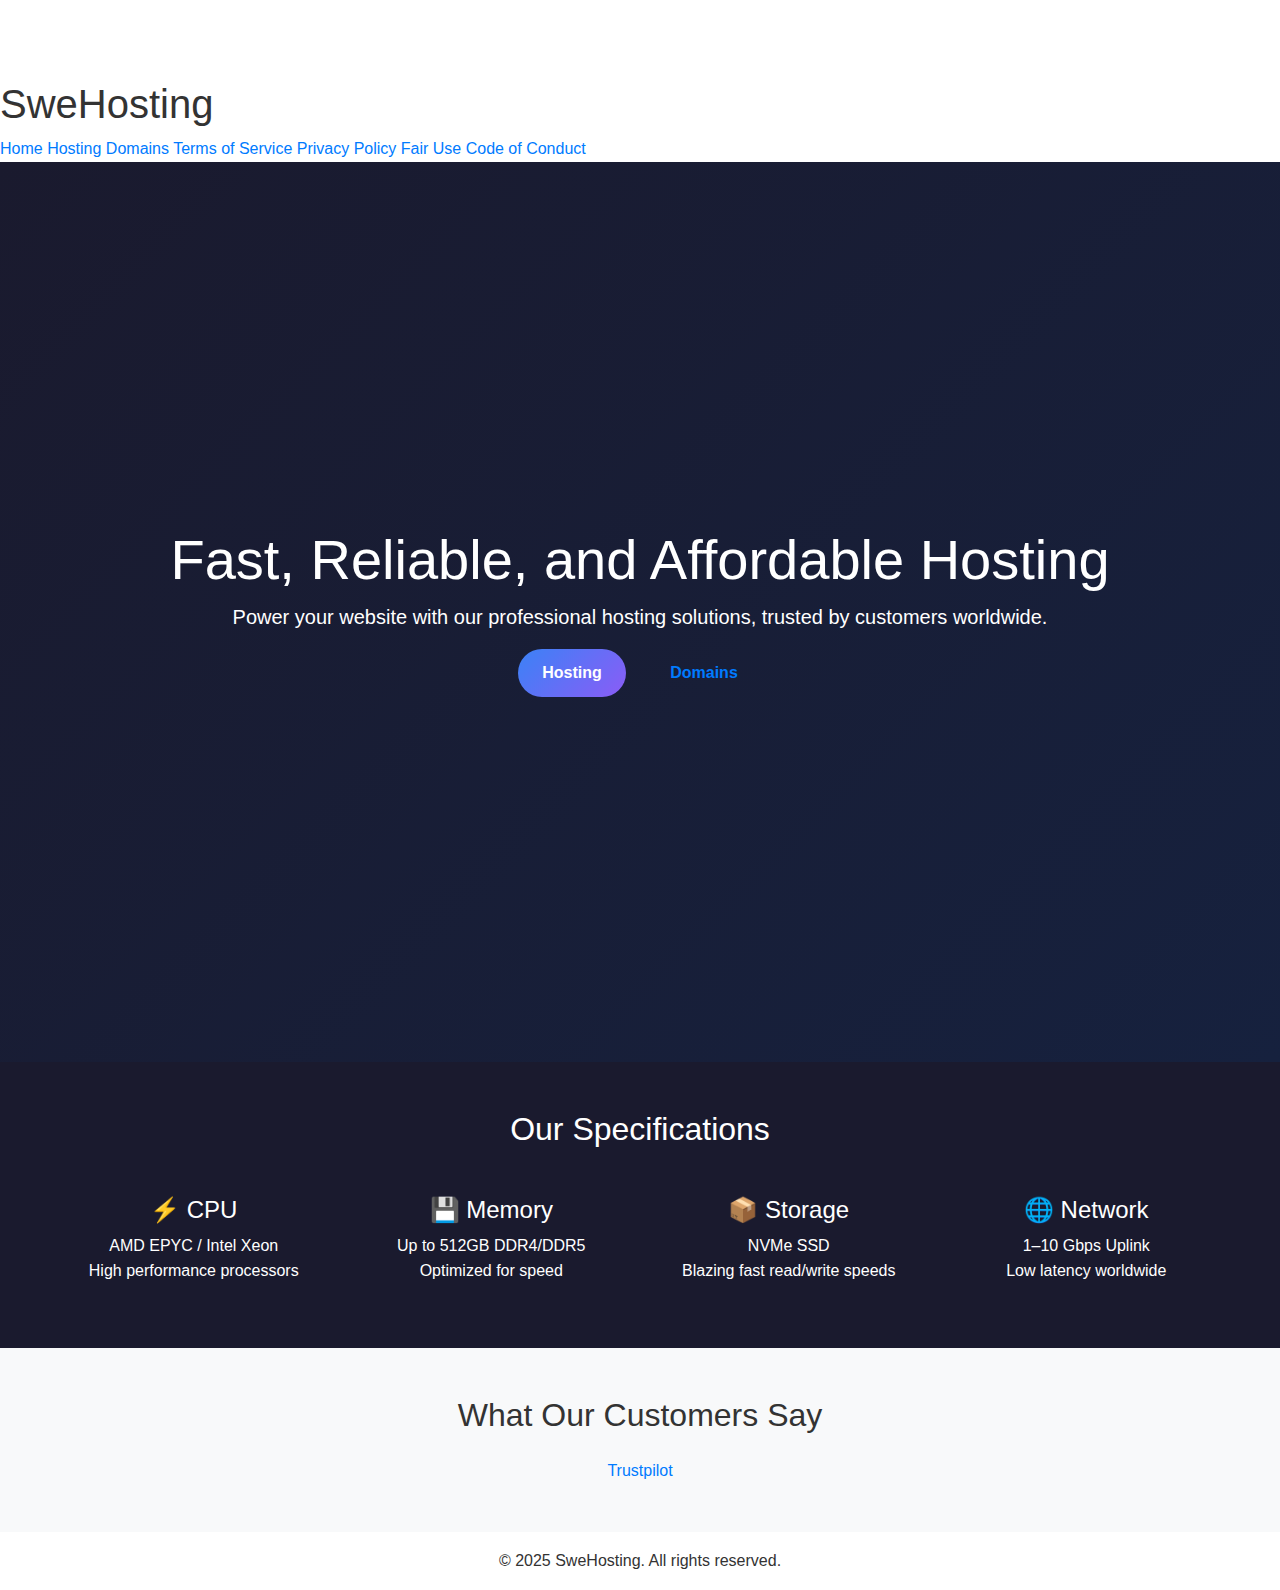
<file: index.html>
<!DOCTYPE html>
<html lang="en">
<head>
  <meta charset="UTF-8">
  <title>SweHosting - Reliable Hosting Solutions</title>
  <link rel="stylesheet" href="https://cdn.jsdelivr.net/npm/bootstrap@4.0.0/dist/css/bootstrap.min.css" integrity="sha384-Gn5384xqQ1aoWXA+058RXPxPg6fy4IWvTNh0E263XmFcJlSAwiGgFAW/dAiS6JXm" crossorigin="anonymous">
  <link rel="stylesheet" href="styles.css">

  <!-- TrustBox script -->
  <script type="text/javascript" src="//widget.trustpilot.com/bootstrap/v5/tp.widget.bootstrap.min.js" async></script>
  <!-- End TrustBox script -->

  <!-- Open Graph Meta Tags (for Facebook, Discord, etc.) -->
  <meta property="og:title" content="SweHosting - Reliable Hosting Solutions">
  <meta property="og:description" content="Fast, reliable, and affordable hosting solutions and domains to power your website. Trusted by customers worldwide.">
  <meta property="og:url" content="https://swehosting.pl/">
  <meta property="og:type" content="website">
  <meta property="og:image" content="https://swehosting.pl/assets/og-image.png">

  <!-- Twitter Card Meta Tags -->
  <meta name="twitter:card" content="summary_large_image">
  <meta name="twitter:title" content="SweHosting - Reliable Hosting Solutions">
  <meta name="twitter:description" content="Fast, reliable, and affordable hosting solutions and domains to power your website.">
  <meta name="twitter:image" content="https://swehosting.pl/assets/og-image.png">
  <meta name="twitter:site" content="@SweHostingPL">
  
</head>
<body>
  <header>
    <h1>SweHosting</h1>
    <nav>
      <a href="index.html" class="active">Home</a>
      <a href="hosting.html">Hosting</a>
      <a href="domains.html">Domains</a>
      <a href="terms-of-service.html">Terms of Service</a>
      <a href="privacy-policy.html">Privacy Policy</a>
      <a href="fair-use.html">Fair Use</a>
      <a href="CODE_OF_CONDUCT.md">Code of Conduct</a>
    </nav>
  </header>

  <main>
    <!-- Hero Section (clean, no blue square) -->
    <section class="hero bg-light text-center py-5">
      <div class="container">
        <h2 class="display-4">Fast, Reliable, and Affordable Hosting</h2>
        <p class="lead">Power your website with our professional hosting solutions, trusted by customers worldwide.</p>
        <a class="btn btn-primary btn-lg mx-2" href="/hosting.html" role="button">Hosting</a>
        <a class="btn btn-outline-primary btn-lg mx-2" href="/domains.html" role="button">Domains</a>
      </div>
    </section>

    <!-- Features / Specifications -->
    <section class="features py-5">
      <div class="container">
        <h2 class="text-center mb-5">Our Specifications</h2>
        <div class="row">
          <div class="col-md-3 text-center">
            <h4>⚡ CPU</h4>
            <p>AMD EPYC / Intel Xeon<br>High performance processors</p>
          </div>
          <div class="col-md-3 text-center">
            <h4>💾 Memory</h4>
            <p>Up to 512GB DDR4/DDR5<br>Optimized for speed</p>
          </div>
          <div class="col-md-3 text-center">
            <h4>📦 Storage</h4>
            <p>NVMe SSD<br>Blazing fast read/write speeds</p>
          </div>
          <div class="col-md-3 text-center">
            <h4>🌐 Network</h4>
            <p>1–10 Gbps Uplink<br>Low latency worldwide</p>
          </div>
        </div>
      </div>
    </section>

    <!-- Trustpilot Widget -->
    <section class="reviews py-5 bg-light">
      <div class="container text-center">
        <h2 class="mb-4">What Our Customers Say</h2>
        <div class="trustpilot-widget" 
             data-locale="en-US" 
             data-template-id="56278e9abfbbba0bdcd568bc" 
             data-businessunit-id="68a964c1870691dd67b85868" 
             data-style-height="52px" 
             data-style-width="100%" 
             data-token="7de5cf9a-61d1-40bd-b239-9f67a734700b">
          <a href="https://www.trustpilot.com/review/swehosting.pl" target="_blank" rel="noopener">Trustpilot</a>
        </div>
      </div>
    </section>
  </main>

  <footer class="py-3 text-center">
    &copy; 2025 SweHosting. All rights reserved.
  </footer>

  <script src="https://code.jquery.com/jquery-3.2.1.slim.min.js" integrity="sha384-KJ3o2DKtIkvYIK3UENzmM7KCkRr/rE9/Qpg6aAZGJwFDMVNA/GpGFF93hXpG5KkN" crossorigin="anonymous"></script>
  <script src="https://cdn.jsdelivr.net/npm/popper.js@1.12.9/dist/umd/popper.min.js" integrity="sha384-ApNbgh9B+Y1QKtv3Rn7W3mgPxhU9K/ScQsAP7hUibX39j7fakFPskvXusvfa0b4Q" crossorigin="anonymous"></script>
  <script src="https://cdn.jsdelivr.net/npm/bootstrap@4.0.0/dist/js/bootstrap.min.js" integrity="sha384-JZR6Spejh4U02d8jOt6vLEHfe/JQGiRRSQQxSfFWpi1MquVdAyjUar5+76PVCmYl" crossorigin="anonymous"></script>
</body>
</html>
</file>
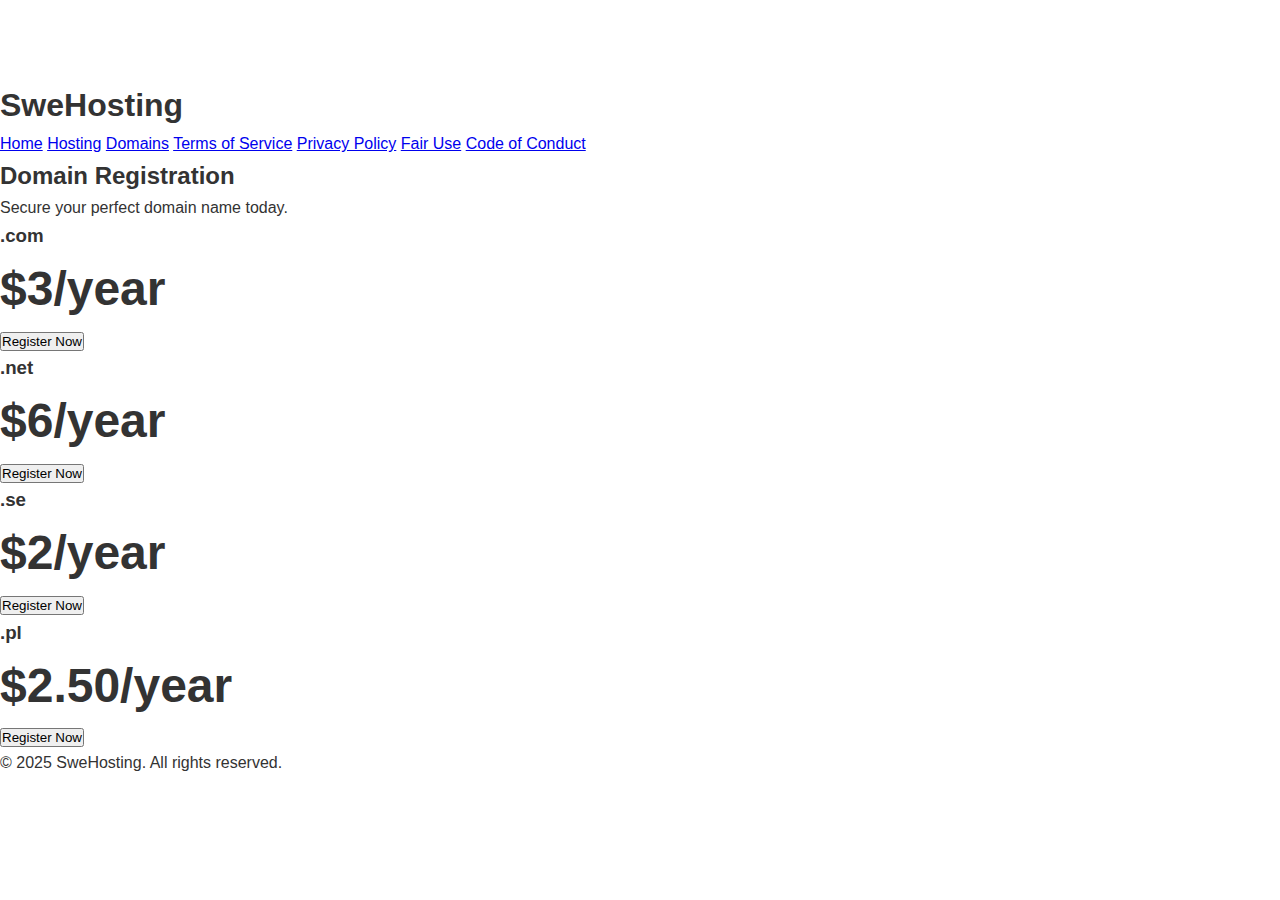
<file: domains.html>
<!DOCTYPE html>
<html lang="en">
<head>
  <meta charset="UTF-8">
  <title>SweHosting - Domains</title>
  <link rel="stylesheet" href="styles.css">
</head>
<body>
  <header>
    <h1>SweHosting</h1>
    <nav>
      <a href="index.html">Home</a>
      <a href="hosting.html">Hosting</a>
      <a href="domains.html" class="active">Domains</a>
      <a href="terms-of-service.html">Terms of Service</a>
      <a href="privacy-policy.html">Privacy Policy</a>
      <a href="fair-use.html">Fair Use</a>
      <a href="CODE_OF_CONDUCT.md">Code of Conduct</a>
    </nav>
  </header>

  <main>
    <h2>Domain Registration</h2>
    <p>Secure your perfect domain name today.</p>

    <div class="plans">
      <div class="plan">
        <h3>.com</h3>
        <div class="price">$3/year</div>
        <form action="https://www.paypal.com/cgi-bin/webscr" method="post" target="_top">
          <input type="hidden" name="cmd" value="_xclick">
          <input type="hidden" name="business" value="support@swehosting.pl">
          <input type="hidden" name="item_name" value=".com Domain">
          <input type="hidden" name="amount" value="3.00">
          <input type="hidden" name="currency_code" value="USD">
          <button type="submit">Register Now</button>
        </form>
      </div>

      <div class="plan">
        <h3>.net</h3>
        <div class="price">$6/year</div>
        <form action="https://www.paypal.com/cgi-bin/webscr" method="post" target="_top">
          <input type="hidden" name="cmd" value="_xclick">
          <input type="hidden" name="business" value="support@swehosting.pl">
          <input type="hidden" name="item_name" value=".net Domain">
          <input type="hidden" name="amount" value="6.00">
          <input type="hidden" name="currency_code" value="USD">
          <button type="submit">Register Now</button>
        </form>
      </div>

      <div class="plan">
        <h3>.se</h3>
        <div class="price">$2/year</div>
        <form action="https://www.paypal.com/cgi-bin/webscr" method="post" target="_top">
          <input type="hidden" name="cmd" value="_xclick">
          <input type="hidden" name="business" value="support@swehosting.pl">
          <input type="hidden" name="item_name" value=".se Domain">
          <input type="hidden" name="amount" value="2.00">
          <input type="hidden" name="currency_code" value="USD">
          <button type="submit">Register Now</button>
        </form>
      </div>

      <div class="plan">
        <h3>.pl</h3>
        <div class="price">$2.50/year</div>
        <form action="https://www.paypal.com/cgi-bin/webscr" method="post" target="_top">
          <input type="hidden" name="cmd" value="_xclick">
          <input type="hidden" name="business" value="support@swehosting.pl">
          <input type="hidden" name="item_name" value=".pl Domain">
          <input type="hidden" name="amount" value="2.50">
          <input type="hidden" name="currency_code" value="USD">
          <button type="submit">Register Now</button>
        </form>
      </div>
      
    </div>
  </main>

  <footer>
    &copy; 2025 SweHosting. All rights reserved.
  </footer>
</body>
</html>
</file>
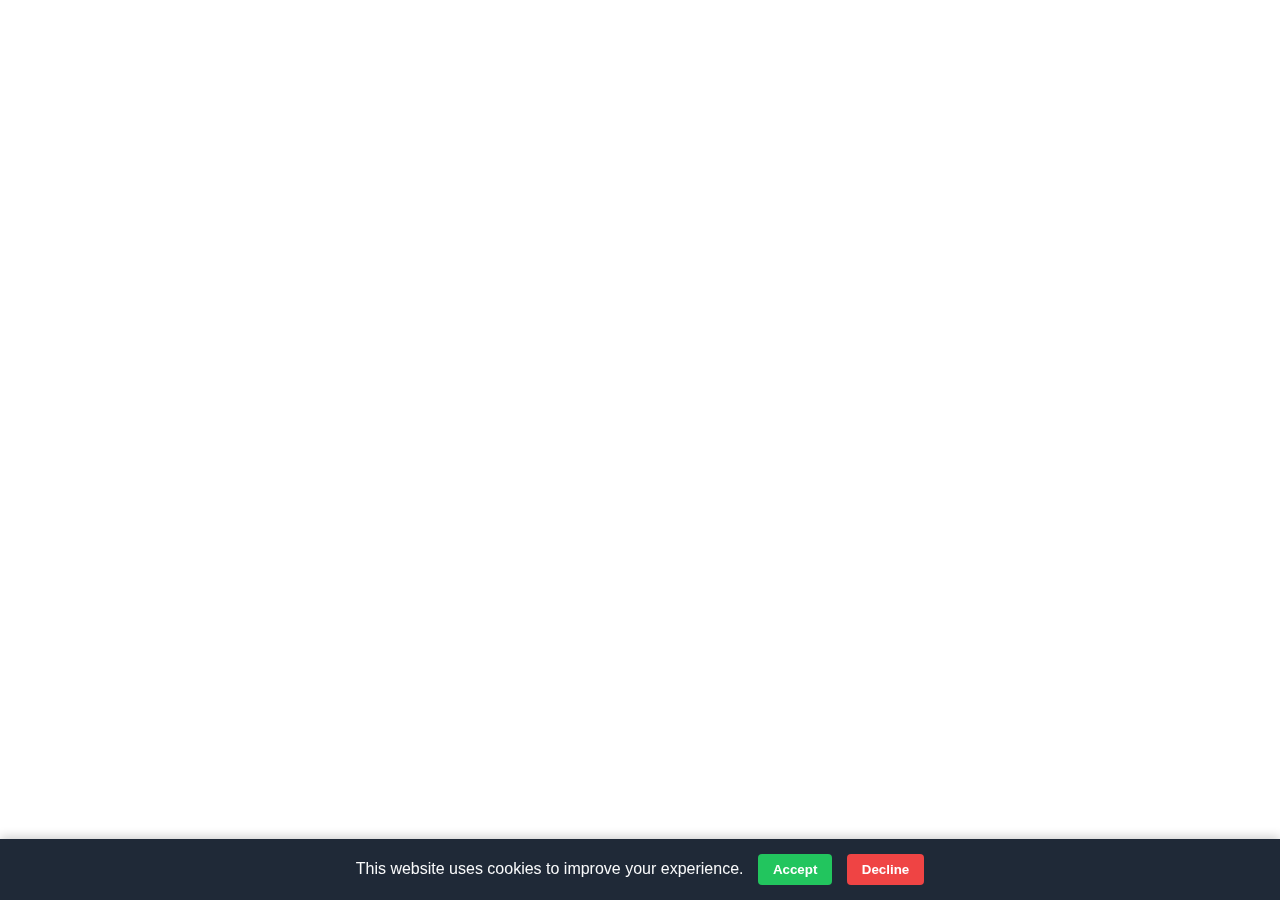
<file: gdpr.html>
<!DOCTYPE html>
<html lang="en">
<head>
<meta charset="UTF-8">
<meta name="viewport" content="width=device-width, initial-scale=1.0">
<title>SweHosting - GDPR Compliance</title>
<style>
  #gdpr-banner {
    position: fixed;
    bottom: 0;
    left: 0;
    right: 0;
    background: #1f2937; /* dark gray */
    color: #f9fafb; /* light text */
    padding: 15px;
    text-align: center;
    font-family: Arial, sans-serif;
    box-shadow: 0 -2px 10px rgba(0,0,0,0.2);
    z-index: 9999;
  }
  #gdpr-banner button {
    margin-left: 10px;
    padding: 8px 15px;
    border: none;
    border-radius: 4px;
    cursor: pointer;
    font-weight: bold;
  }
  #gdpr-accept { background-color: #22c55e; color: white; }
  #gdpr-decline { background-color: #ef4444; color: white; }
</style>
</head>
<body>

<div id="gdpr-banner">
  This website uses cookies to improve your experience. 
  <button id="gdpr-accept">Accept</button>
  <button id="gdpr-decline">Decline</button>
</div>

<script>
  // Function to set a cookie
  function setCookie(name, value, days) {
    const d = new Date();
    d.setTime(d.getTime() + (days*24*60*60*1000));
    document.cookie = name + "=" + value + ";expires=" + d.toUTCString() + ";path=/";
  }

  // Function to get a cookie
  function getCookie(name) {
    const value = "; " + document.cookie;
    const parts = value.split("; " + name + "=");
    if (parts.length === 2) return parts.pop().split(";").shift();
  }

  // Check if consent was already given
  window.onload = function() {
    const consent = getCookie("gdpr_consent");
    if(consent) {
      document.getElementById("gdpr-banner").style.display = "none";
    }
  }

  // Accept button
  document.getElementById("gdpr-accept").onclick = function() {
    setCookie("gdpr_consent", "accepted", 365);
    document.getElementById("gdpr-banner").style.display = "none";
    console.log("Cookies accepted");
  }

  // Decline button
  document.getElementById("gdpr-decline").onclick = function() {
    setCookie("gdpr_consent", "declined", 365);
    document.getElementById("gdpr-banner").style.display = "none";
    console.log("Cookies declined");
  }
</script>

</body>
</html>
</file>
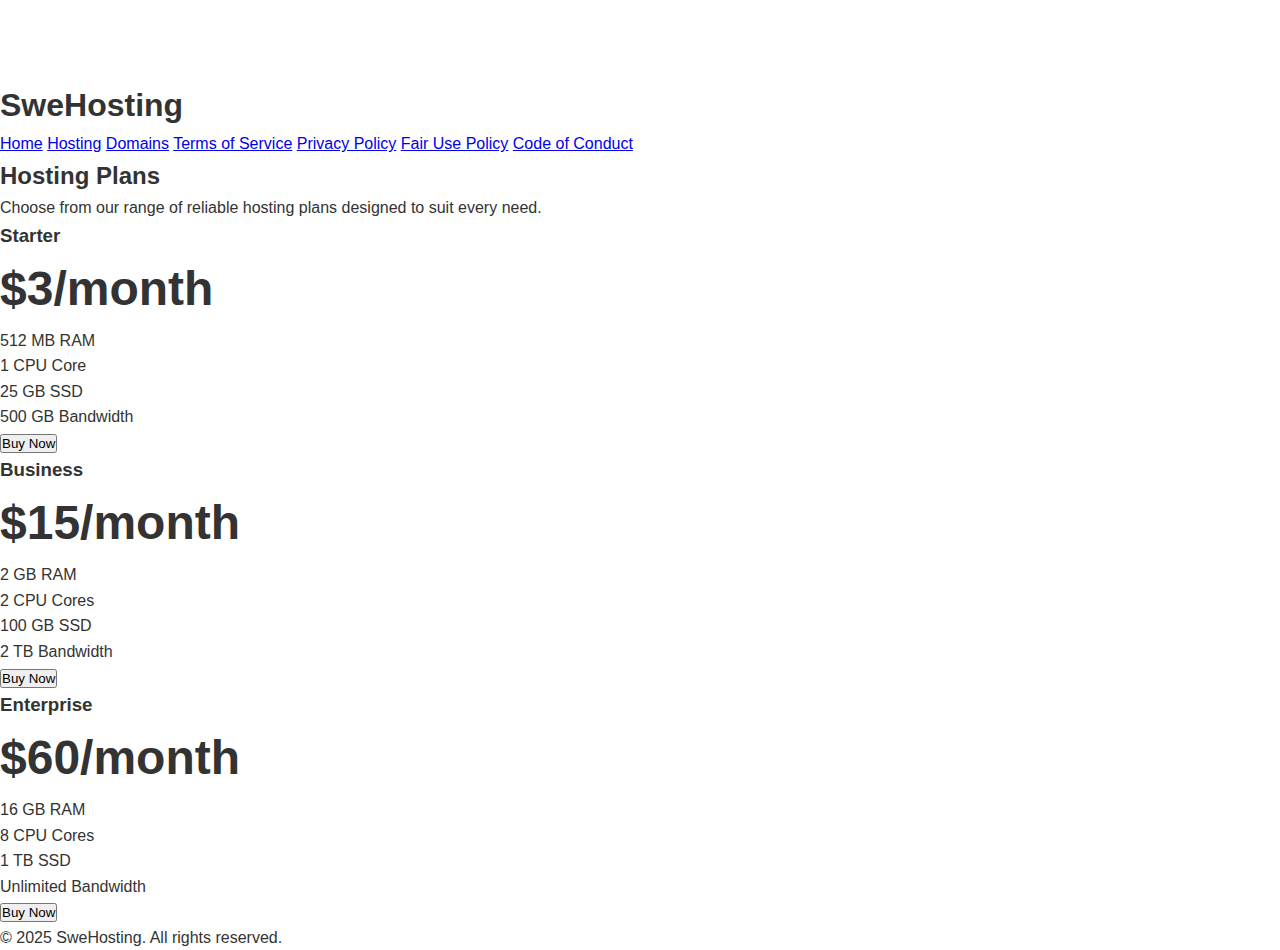
<file: hosting.html>
<!DOCTYPE html>
<html lang="en">
<head>
  <meta charset="UTF-8">
  <meta name="viewport" content="width=device-width, initial-scale=1">
  <title>SweHosting - Hosting Plans</title>
  <link rel="stylesheet" href="styles.css">
</head>
<body>
  <header>
    <h1>SweHosting</h1>
    <nav>
      <a href="index.html">Home</a>
      <a href="hosting.html" class="active">Hosting</a>
      <a href="domains.html">Domains</a>
      <a href="terms-of-service.html">Terms of Service</a>
      <a href="privacy-policy.html">Privacy Policy</a>
      <a href="fair-use.html">Fair Use Policy</a>
      <a href="code-of-conduct.html">Code of Conduct</a>
    </nav>
  </header>

  <main>
    <h2>Hosting Plans</h2>
    <p>Choose from our range of reliable hosting plans designed to suit every need.</p>

    <div class="plans">
      <div class="plan">
        <h3>Starter</h3>
        <div class="price">$3/month</div>
        <ul>
          <li>512 MB RAM</li>
          <li>1 CPU Core</li>
          <li>25 GB SSD</li>
          <li>500 GB Bandwidth</li>
        </ul>
        <form action="https://www.paypal.com/cgi-bin/webscr" method="post" target="_top">
          <input type="hidden" name="cmd" value="_xclick">
          <input type="hidden" name="business" value="your-paypal-email@example.com">
          <input type="hidden" name="item_name" value="SweHosting - Starter Plan">
          <input type="hidden" name="amount" value="3.00">
          <input type="hidden" name="currency_code" value="USD">
          <button type="submit">Buy Now</button>
        </form>
      </div>

      <div class="plan">
        <h3>Business</h3>
        <div class="price">$15/month</div>
        <ul>
          <li>2 GB RAM</li>
          <li>2 CPU Cores</li>
          <li>100 GB SSD</li>
          <li>2 TB Bandwidth</li>
        </ul>
        <form action="https://www.paypal.com/cgi-bin/webscr" method="post" target="_top">
          <input type="hidden" name="cmd" value="_xclick">
          <input type="hidden" name="business" value="your-paypal-email@example.com">
          <input type="hidden" name="item_name" value="SweHosting - Business Plan">
          <input type="hidden" name="amount" value="15.00">
          <input type="hidden" name="currency_code" value="USD">
          <button type="submit">Buy Now</button>
        </form>
      </div>

      <div class="plan">
        <h3>Enterprise</h3>
        <div class="price">$60/month</div>
        <ul>
          <li>16 GB RAM</li>
          <li>8 CPU Cores</li>
          <li>1 TB SSD</li>
          <li>Unlimited Bandwidth</li>
        </ul>
        <form action="https://www.paypal.com/cgi-bin/webscr" method="post" target="_top">
          <input type="hidden" name="cmd" value="_xclick">
          <input type="hidden" name="business" value="your-paypal-email@example.com">
          <input type="hidden" name="item_name" value="SweHosting - Enterprise Plan">
          <input type="hidden" name="amount" value="60.00">
          <input type="hidden" name="currency_code" value="USD">
          <button type="submit">Buy Now</button>
        </form>
      </div>
    </div>
  </main>

  <footer>
    &copy; 2025 SweHosting. All rights reserved.
  </footer>
</body>
</html>
</file>
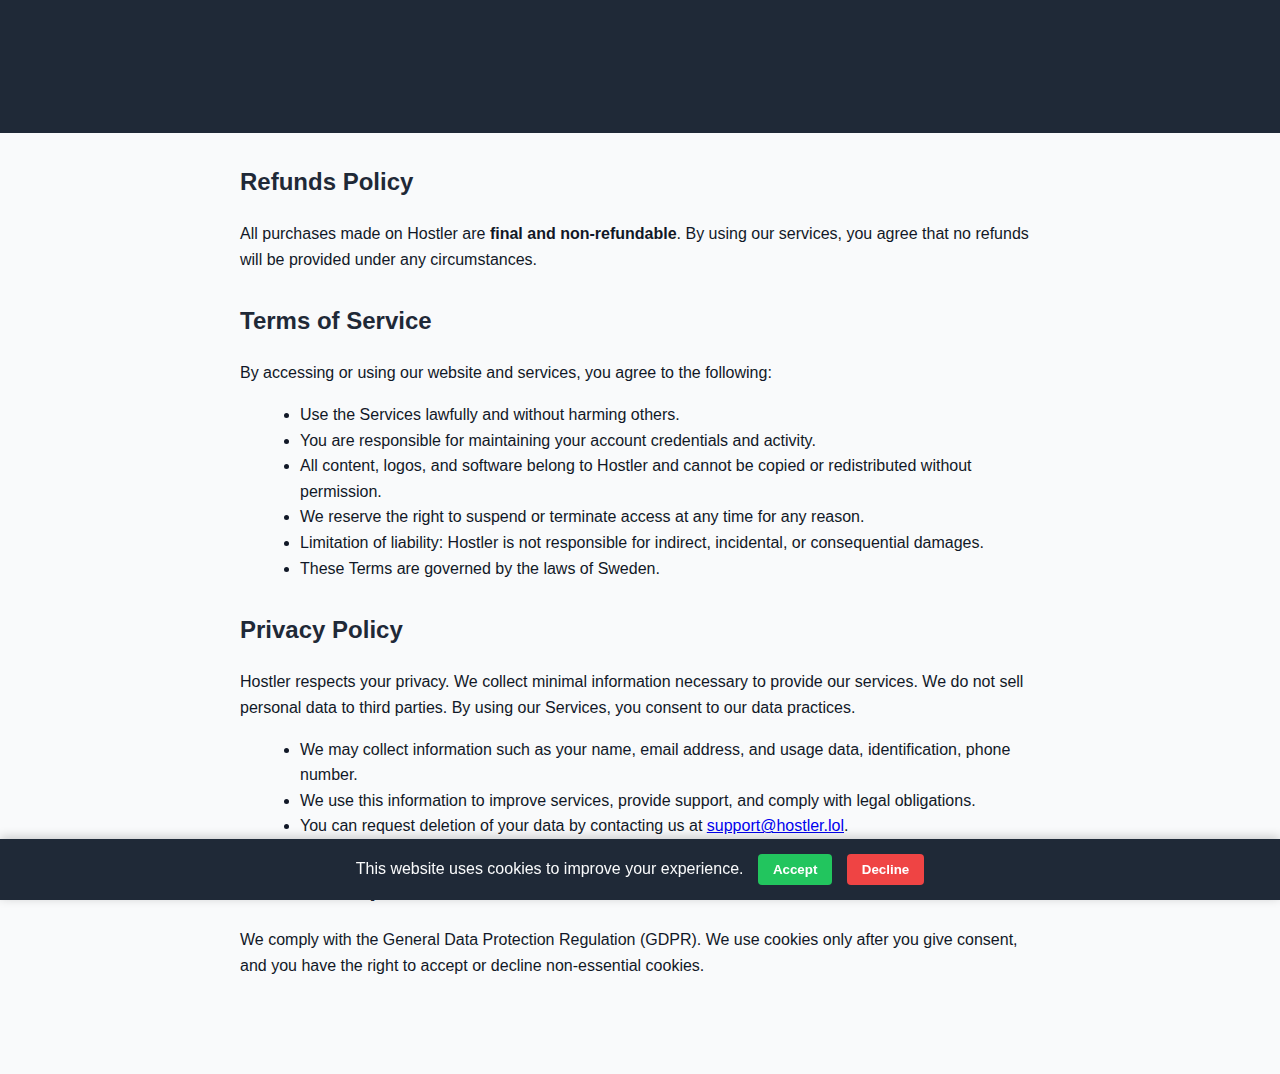
<file: policies.htm>
<!DOCTYPE html>
<html lang="en">
<head>
<meta charset="UTF-8">
<meta name="viewport" content="width=device-width, initial-scale=1.0">
<title>Hostler - Policies</title>
<style>
  body {
    font-family: Arial, sans-serif;
    line-height: 1.6;
    margin: 0;
    padding: 0;
    background-color: #f9fafb;
    color: #111827;
  }
  header {
    background-color: #1f2937;
    color: #f9fafb;
    padding: 20px;
    text-align: center;
  }
  main {
    max-width: 800px;
    margin: 20px auto;
    padding: 0 20px 60px 20px;
  }
  h1, h2 {
    color: #1f2937;
  }
  h1 { margin-bottom: 20px; }
  h2 { margin-top: 30px; }
  p, ul {
    margin-bottom: 15px;
  }
  ul { margin-left: 20px; }
  /* GDPR Banner */
  #gdpr-banner {
    position: fixed;
    bottom: 0;
    left: 0;
    right: 0;
    background: #1f2937;
    color: #f9fafb;
    padding: 15px;
    text-align: center;
    font-family: Arial, sans-serif;
    box-shadow: 0 -2px 10px rgba(0,0,0,0.2);
    z-index: 9999;
  }
  #gdpr-banner button {
    margin-left: 10px;
    padding: 8px 15px;
    border: none;
    border-radius: 4px;
    cursor: pointer;
    font-weight: bold;
  }
  #gdpr-accept { background-color: #22c55e; color: white; }
  #gdpr-decline { background-color: #ef4444; color: white; }
</style>
</head>
<body>

<header>
  <h1>Hostler - Policies & Compliance</h1>
</header>

<main>
  <!-- Refund Policy -->
  <h2 id="refunds">Refunds Policy</h2>
  <p>All purchases made on Hostler are <strong>final and non-refundable</strong>. By using our services, you agree that no refunds will be provided under any circumstances.</p>

  <!-- Terms of Service -->
  <h2 id="terms">Terms of Service</h2>
  <p>By accessing or using our website and services, you agree to the following:</p>
  <ul>
    <li>Use the Services lawfully and without harming others.</li>
    <li>You are responsible for maintaining your account credentials and activity.</li>
    <li>All content, logos, and software belong to Hostler and cannot be copied or redistributed without permission.</li>
    <li>We reserve the right to suspend or terminate access at any time for any reason.</li>
    <li>Limitation of liability: Hostler is not responsible for indirect, incidental, or consequential damages.</li>
    <li>These Terms are governed by the laws of Sweden.</li>
  </ul>

  <!-- Privacy Policy -->
  <h2 id="privacy">Privacy Policy</h2>
  <p>Hostler respects your privacy. We collect minimal information necessary to provide our services. We do not sell personal data to third parties. By using our Services, you consent to our data practices.</p>
  <ul>
    <li>We may collect information such as your name, email address, and usage data, identification, phone number.</li>
    <li>We use this information to improve services, provide support, and comply with legal obligations.</li>
    <li>You can request deletion of your data by contacting us at <a href="mailto:support@hostler.lol">support@hostler.lol</a>.</li>
  </ul>

  <!-- GDPR Compliance -->
  <h2 id="gdpr">GDPR Compliance & Cookies</h2>
  <p>We comply with the General Data Protection Regulation (GDPR). We use cookies only after you give consent, and you have the right to accept or decline non-essential cookies.</p>
</main>

<!-- GDPR Banner -->
<div id="gdpr-banner">
  This website uses cookies to improve your experience. 
  <button id="gdpr-accept">Accept</button>
  <button id="gdpr-decline">Decline</button>
</div>

<script>
  function setCookie(name, value, days) {
    const d = new Date();
    d.setTime(d.getTime() + (days*24*60*60*1000));
    document.cookie = name + "=" + value + ";expires=" + d.toUTCString() + ";path=/";
  }

  function getCookie(name) {
    const value = "; " + document.cookie;
    const parts = value.split("; " + name + "=");
    if (parts.length === 2) return parts.pop().split(";").shift();
  }

  window.onload = function() {
    const consent = getCookie("gdpr_consent");
    if(consent) {
      document.getElementById("gdpr-banner").style.display = "none";
    }
  }

  document.getElementById("gdpr-accept").onclick = function() {
    setCookie("gdpr_consent", "accepted", 365);
    document.getElementById("gdpr-banner").style.display = "none";
    console.log("Cookies accepted");
  }

  document.getElementById("gdpr-decline").onclick = function() {
    setCookie("gdpr_consent", "declined", 365);
    document.getElementById("gdpr-banner").style.display = "none";
    console.log("Cookies declined");
  }
</script>

</body>
</html>
</file>
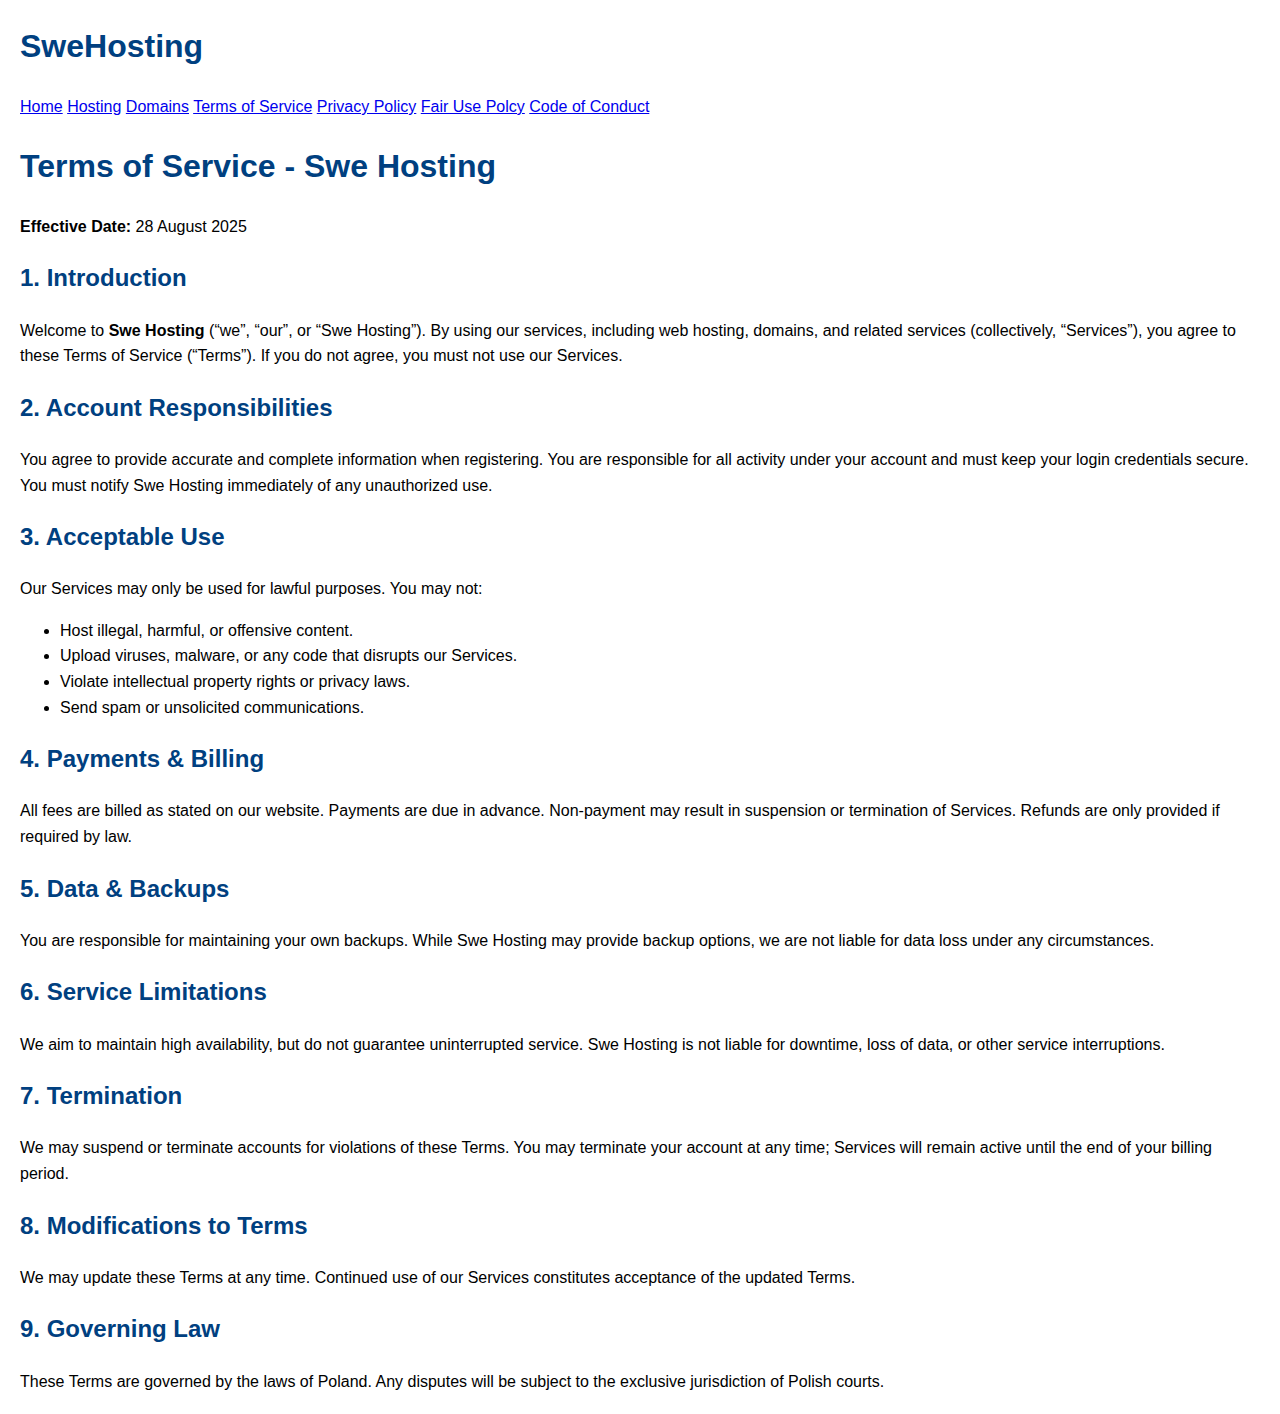
<file: terms-of-service.html>
<!-- TERMS OF SERVICE -->
<!DOCTYPE html>
<html lang="en">
<head>
<meta charset="UTF-8">
<meta name="viewport" content="width=device-width, initial-scale=1.0">
<title>Terms of Service - Swe Hosting</title>
<style>
  body { font-family: Arial, sans-serif; line-height: 1.6; margin: 20px; }
  h1, h2, h3 { color: #004080; }
  p { margin-bottom: 15px; }
</style>
</head>
<body>
  <header>
    <h1>SweHosting</h1>
    <nav>
      <a href="index.html">Home</a>
      <a href="hosting.html">Hosting</a>
      <a href="domains.html" class="active">Domains</a>
      <a href="terms-of-service.html">Terms of Service</a>
      <a href="privacy-policy.html">Privacy Policy</a>
      <a href="fair-use.html">Fair Use Polcy</a>
      <a href="cod-of-conduct.html">Code of Conduct</a>
    </nav>
  </header>

  
<h1>Terms of Service - Swe Hosting</h1>
<p><strong>Effective Date:</strong> 28 August 2025</p>

<h2>1. Introduction</h2>
<p>Welcome to <strong>Swe Hosting</strong> (“we”, “our”, or “Swe Hosting”). By using our services, including web hosting, domains, and related services (collectively, “Services”), you agree to these Terms of Service (“Terms”). If you do not agree, you must not use our Services.</p>

<h2>2. Account Responsibilities</h2>
<p>You agree to provide accurate and complete information when registering. You are responsible for all activity under your account and must keep your login credentials secure. You must notify Swe Hosting immediately of any unauthorized use.</p>

<h2>3. Acceptable Use</h2>
<p>Our Services may only be used for lawful purposes. You may not:</p>
<ul>
  <li>Host illegal, harmful, or offensive content.</li>
  <li>Upload viruses, malware, or any code that disrupts our Services.</li>
  <li>Violate intellectual property rights or privacy laws.</li>
  <li>Send spam or unsolicited communications.</li>
</ul>

<h2>4. Payments & Billing</h2>
<p>All fees are billed as stated on our website. Payments are due in advance. Non-payment may result in suspension or termination of Services. Refunds are only provided if required by law.</p>

<h2>5. Data & Backups</h2>
<p>You are responsible for maintaining your own backups. While Swe Hosting may provide backup options, we are not liable for data loss under any circumstances.</p>

<h2>6. Service Limitations</h2>
<p>We aim to maintain high availability, but do not guarantee uninterrupted service. Swe Hosting is not liable for downtime, loss of data, or other service interruptions.</p>

<h2>7. Termination</h2>
<p>We may suspend or terminate accounts for violations of these Terms. You may terminate your account at any time; Services will remain active until the end of your billing period.</p>

<h2>8. Modifications to Terms</h2>
<p>We may update these Terms at any time. Continued use of our Services constitutes acceptance of the updated Terms.</p>

<h2>9. Governing Law</h2>
<p>These Terms are governed by the laws of Poland. Any disputes will be subject to the exclusive jurisdiction of Polish courts.</p>

</body>
</html>
</file>
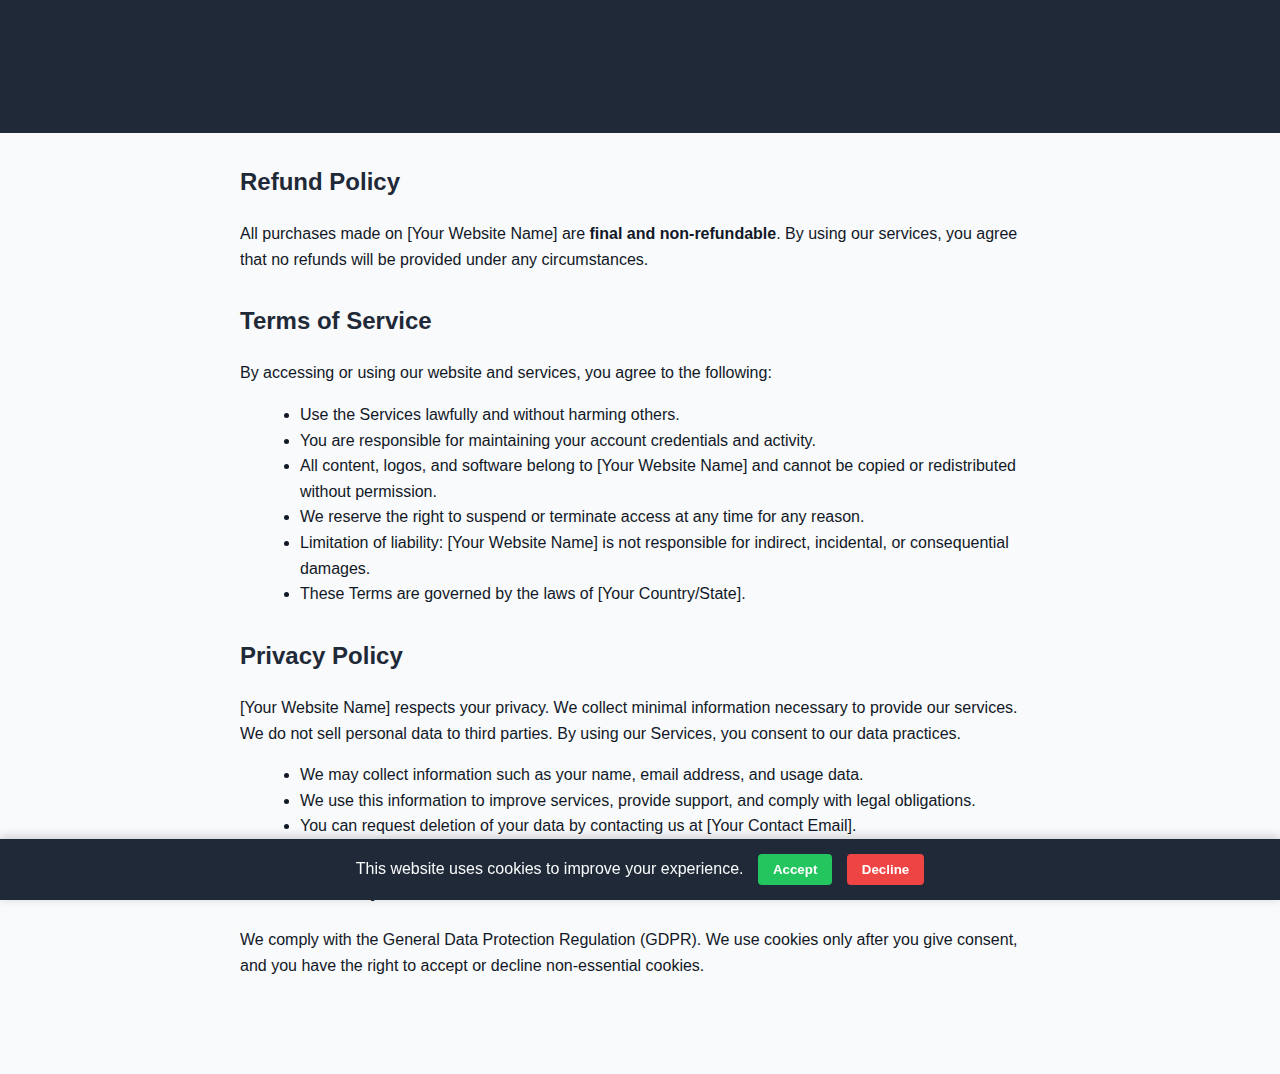
<file: terms.html>
<!DOCTYPE html>
<html lang="en">
<head>
<meta charset="UTF-8">
<meta name="viewport" content="width=device-width, initial-scale=1.0">
<title>[Your Website Name] - Policies</title>
<style>
  body {
    font-family: Arial, sans-serif;
    line-height: 1.6;
    margin: 0;
    padding: 0;
    background-color: #f9fafb;
    color: #111827;
  }
  header {
    background-color: #1f2937;
    color: #f9fafb;
    padding: 20px;
    text-align: center;
  }
  main {
    max-width: 800px;
    margin: 20px auto;
    padding: 0 20px 60px 20px;
  }
  h1, h2 {
    color: #1f2937;
  }
  h1 { margin-bottom: 20px; }
  h2 { margin-top: 30px; }
  p, ul {
    margin-bottom: 15px;
  }
  ul { margin-left: 20px; }
  /* GDPR Banner */
  #gdpr-banner {
    position: fixed;
    bottom: 0;
    left: 0;
    right: 0;
    background: #1f2937;
    color: #f9fafb;
    padding: 15px;
    text-align: center;
    font-family: Arial, sans-serif;
    box-shadow: 0 -2px 10px rgba(0,0,0,0.2);
    z-index: 9999;
  }
  #gdpr-banner button {
    margin-left: 10px;
    padding: 8px 15px;
    border: none;
    border-radius: 4px;
    cursor: pointer;
    font-weight: bold;
  }
  #gdpr-accept { background-color: #22c55e; color: white; }
  #gdpr-decline { background-color: #ef4444; color: white; }
</style>
</head>
<body>

<header>
  <h1>[Your Website Name] - Policies & Compliance</h1>
</header>

<main>
  <!-- Refund Policy -->
  <h2>Refund Policy</h2>
  <p>All purchases made on [Your Website Name] are <strong>final and non-refundable</strong>. By using our services, you agree that no refunds will be provided under any circumstances.</p>

  <!-- Terms of Service -->
  <h2>Terms of Service</h2>
  <p>By accessing or using our website and services, you agree to the following:</p>
  <ul>
    <li>Use the Services lawfully and without harming others.</li>
    <li>You are responsible for maintaining your account credentials and activity.</li>
    <li>All content, logos, and software belong to [Your Website Name] and cannot be copied or redistributed without permission.</li>
    <li>We reserve the right to suspend or terminate access at any time for any reason.</li>
    <li>Limitation of liability: [Your Website Name] is not responsible for indirect, incidental, or consequential damages.</li>
    <li>These Terms are governed by the laws of [Your Country/State].</li>
  </ul>

  <!-- Privacy Policy -->
  <h2>Privacy Policy</h2>
  <p>[Your Website Name] respects your privacy. We collect minimal information necessary to provide our services. We do not sell personal data to third parties. By using our Services, you consent to our data practices.</p>
  <ul>
    <li>We may collect information such as your name, email address, and usage data.</li>
    <li>We use this information to improve services, provide support, and comply with legal obligations.</li>
    <li>You can request deletion of your data by contacting us at [Your Contact Email].</li>
  </ul>

  <!-- GDPR Compliance -->
  <h2>GDPR Compliance & Cookies</h2>
  <p>We comply with the General Data Protection Regulation (GDPR). We use cookies only after you give consent, and you have the right to accept or decline non-essential cookies.</p>
</main>

<!-- GDPR Banner -->
<div id="gdpr-banner">
  This website uses cookies to improve your experience. 
  <button id="gdpr-accept">Accept</button>
  <button id="gdpr-decline">Decline</button>
</div>

<script>
  function setCookie(name, value, days) {
    const d = new Date();
    d.setTime(d.getTime() + (days*24*60*60*1000));
    document.cookie = name + "=" + value + ";expires=" + d.toUTCString() + ";path=/";
  }

  function getCookie(name) {
    const value = "; " + document.cookie;
    const parts = value.split("; " + name + "=");
    if (parts.length === 2) return parts.pop().split(";").shift();
  }

  window.onload = function() {
    const consent = getCookie("gdpr_consent");
    if(consent) {
      document.getElementById("gdpr-banner").style.display = "none";
    }
  }

  document.getElementById("gdpr-accept").onclick = function() {
    setCookie("gdpr_consent", "accepted", 365);
    document.getElementById("gdpr-banner").style.display = "none";
    console.log("Cookies accepted");
  }

  document.getElementById("gdpr-decline").onclick = function() {
    setCookie("gdpr_consent", "declined", 365);
    document.getElementById("gdpr-banner").style.display = "none";
    console.log("Cookies declined");
  }
</script>

</body>
</html>
</file>
<file: styles.css>
* {
    margin: 0;
    padding: 0;
    box-sizing: border-box;
}

body {
    font-family: -apple-system, BlinkMacSystemFont, 'Segoe UI', Roboto, sans-serif;
    line-height: 1.6;
    color: #333;
    padding-top: 80px;
}

.container {
    max-width: 1200px;
    margin: 0 auto;
    padding: 0 20px;
}

.navbar {
    position: fixed;
    top: 0;
    left: 0;
    right: 0;
    background: rgba(15, 23, 42, 0.95);
    backdrop-filter: blur(20px);
    border-bottom: 1px solid rgba(59, 130, 246, 0.2);
    z-index: 1000;
    transition: all 0.3s ease;
}

.navbar.scrolled {
    background: rgba(15, 23, 42, 0.98);
    box-shadow: 0 4px 20px rgba(0, 0, 0, 0.3);
}

.nav-container {
    max-width: 1200px;
    margin: 0 auto;
    padding: 0 20px;
    display: flex;
    align-items: center;
    justify-content: space-between;
    height: 80px;
}

.nav-logo {
    display: flex;
    align-items: center;
    gap: 0.75rem;
    font-size: 1.5rem;
    font-weight: 700;
    color: white;
    text-decoration: none;
}

.nav-logo i {
    color: #3b82f6;
    font-size: 1.75rem;
}

.nav-menu {
    display: flex;
    align-items: center;
    gap: 2rem;
}

.nav-link {
    display: flex;
    align-items: center;
    gap: 0.5rem;
    padding: 0.75rem 1.25rem;
    color: #cbd5e1;
    text-decoration: none;
    border-radius: 50px;
    transition: all 0.3s ease;
    position: relative;
    font-weight: 500;
}

.nav-link:hover {
    color: white;
    background: rgba(59, 130, 246, 0.1);
    transform: translateY(-2px);
}

.nav-link.active {
    color: white;
    background: rgba(59, 130, 246, 0.2);
    box-shadow: 0 0 20px rgba(59, 130, 246, 0.3);
}

.nav-link i {
    font-size: 1rem;
}

.nav-actions {
    display: flex;
    align-items: center;
    gap: 1rem;
}

.btn-outline-nav {
    background: transparent;
    color: #3b82f6;
    border: 2px solid #3b82f6;
    padding: 0.5rem 1rem;
    border-radius: 50px;
    font-weight: 600;
    transition: all 0.3s ease;
}

.btn-outline-nav:hover {
    background: #3b82f6;
    color: white;
    transform: translateY(-2px);
    box-shadow: 0 8px 25px rgba(59, 130, 246, 0.3);
}

.nav-toggle {
    display: none;
    flex-direction: column;
    cursor: pointer;
    gap: 4px;
}

.nav-toggle span {
    width: 25px;
    height: 3px;
    background: white;
    border-radius: 2px;
    transition: all 0.3s ease;
}

.nav-toggle.active span:nth-child(1) {
    transform: rotate(45deg) translate(6px, 6px);
}

.nav-toggle.active span:nth-child(2) {
    opacity: 0;
}

.nav-toggle.active span:nth-child(3) {
    transform: rotate(-45deg) translate(6px, -6px);
}

.nav-indicator {
    position: absolute;
    bottom: 0;
    height: 3px;
    background: linear-gradient(90deg, #3b82f6, #8b5cf6);
    border-radius: 2px 2px 0 0;
    transition: all 0.3s ease;
    opacity: 0;
}

.page-content {
    min-height: 100vh;
}

.page {
    display: none;
    animation: fadeInUp 0.6s ease;
}

.page.active {
    display: block;
}

.page-hero {
    background: linear-gradient(135deg, #1a1a2e 0%, #16213e 100%);
    color: white;
    padding: 120px 0 80px;
    text-align: center;
    position: relative;
    overflow: hidden;
}

.page-hero::before {
    content: '';
    position: absolute;
    inset: 0;
    background-image: 
        linear-gradient(rgba(255,255,255,0.03) 1px, transparent 1px),
        linear-gradient(90deg, rgba(255,255,255,0.03) 1px, transparent 1px);
    background-size: 50px 50px;
    opacity: 0.5;
}

.page-hero h1 {
    font-size: clamp(2.5rem, 5vw, 4rem);
    font-weight: 700;
    margin-bottom: 1rem;
    background: linear-gradient(135deg, #60a5fa, #a855f7);
    -webkit-background-clip: text;
    -webkit-text-fill-color: transparent;
    background-clip: text;
}

.page-hero p {
    font-size: 1.2rem;
    color: #cbd5e1;
    max-width: 600px;
    margin: 0 auto;
}

.hero {
    min-height: 100vh;
    background: linear-gradient(135deg, #1a1a2e 0%, #16213e 100%);
    color: white;
    position: relative;
    display: flex;
    align-items: center;
    overflow: hidden;
}

.hero-background {
    position: absolute;
    inset: 0;
    opacity: 0.2;
}

.grid-overlay {
    position: absolute;
    inset: 0;
    background-image: 
        linear-gradient(rgba(255,255,255,0.05) 1px, transparent 1px),
        linear-gradient(90deg, rgba(255,255,255,0.05) 1px, transparent 1px);
    background-size: 50px 50px;
}

.hero-content {
    text-align: center;
    position: relative;
    z-index: 10;
}

.hero-title {
    font-size: clamp(2.5rem, 5vw, 4rem);
    font-weight: 700;
    margin-bottom: 1.5rem;
    background: linear-gradient(135deg, #60a5fa, #a855f7);
    -webkit-background-clip: text;
    -webkit-text-fill-color: transparent;
    background-clip: text;
}

.hero-subtitle {
    font-size: clamp(1.1rem, 2vw, 1.5rem);
    color: #cbd5e1;
    margin-bottom: 2.5rem;
    max-width: 600px;
    margin-left: auto;
    margin-right: auto;
}

.btn {
    display: inline-flex;
    align-items: center;
    gap: 0.5rem;
    padding: 12px 24px;
    border: none;
    border-radius: 50px;
    font-size: 1rem;
    font-weight: 600;
    cursor: pointer;
    transition: all 0.3s ease;
    text-decoration: none;
}

.btn-primary {
    background: linear-gradient(135deg, #3b82f6, #8b5cf6);
    color: white;
}

.btn-primary:hover {
    background: linear-gradient(135deg, #2563eb, #7c3aed);
    transform: translateY(-2px);
    box-shadow: 0 10px 25px rgba(59, 130, 246, 0.3);
}

.btn-secondary {
    background: white;
    color: #1e40af;
}

.btn-secondary:hover {
    background: #f1f5f9;
    transform: translateY(-2px);
}

.btn-outline {
    background: transparent;
    color: #3b82f6;
    border: 2px solid #3b82f6;
}

.btn-outline:hover {
    background: #3b82f6;
    color: white;
}

.features {
    padding: 80px 0;
    background: #1a1a2e;
    color: white;
}

.section-header {
    text-align: center;
    margin-bottom: 4rem;
}

.section-header h2 {
    font-size: clamp(2rem, 4vw, 3rem);
    font-weight: 700;
    margin-bottom: 1rem;
}

.section-header p {
    font-size: 1.2rem;
    color: #94a3b8;
    max-width: 600px;
    margin: 0 auto;
}

.features-grid {
    display: grid;
    grid-template-columns: repeat(auto-fit, minmax(300px, 1fr));
    gap: 2rem;
}

.feature-card {
    background: #374151;
    padding: 2rem;
    border-radius: 16px;
    border: 1px solid #4b5563;
    transition: all 0.3s ease;
}

.feature-card:hover {
    transform: translateY(-5px);
    box-shadow: 0 20px 40px rgba(59, 130, 246, 0.2);
    border-color: #3b82f6;
}

.feature-icon {
    width: 60px;
    height: 60px;
    border-radius: 12px;
    display: flex;
    align-items: center;
    justify-content: center;
    margin-bottom: 1.5rem;
    font-size: 1.5rem;
}

.feature-card:nth-child(1) .feature-icon { background: rgba(59, 130, 246, 0.2); color: #60a5fa; }
.feature-card:nth-child(2) .feature-icon { background: rgba(168, 85, 247, 0.2); color: #a78bfa; }
.feature-card:nth-child(3) .feature-icon { background: rgba(34, 197, 94, 0.2); color: #4ade80; }
.feature-card:nth-child(4) .feature-icon { background: rgba(251, 191, 36, 0.2); color: #fbbf24; }
.feature-card:nth-child(5) .feature-icon { background: rgba(239, 68, 68, 0.2); color: #f87171; }
.feature-card:nth-child(6) .feature-icon { background: rgba(99, 102, 241, 0.2); color: #818cf8; }

.feature-card h3 {
    font-size: 1.5rem;
    font-weight: 600;
    margin-bottom: 1rem;
}

.feature-card p {
    color: #d1d5db;
}

.hosting-plans {
    padding: 80px 0;
    background: #0f172a;
    color: white;
}

.plans-grid {
    display: grid;
    grid-template-columns: repeat(auto-fit, minmax(350px, 1fr));
    gap: 2rem;
}

.plan-card {
    background: #1e293b;
    border: 2px solid #334155;
    border-radius: 16px;
    padding: 2rem;
    position: relative;
    transition: all 0.3s ease;
}

.plan-card.popular {
    border-color: #3b82f6;
    box-shadow: 0 0 30px rgba(59, 130, 246, 0.3);
}

.popular-badge {
    position: absolute;
    top: -12px;
    left: 50%;
    transform: translateX(-50%);
    background: #3b82f6;
    color: white;
    padding: 6px 16px;
    border-radius: 20px;
    font-size: 0.875rem;
    font-weight: 600;
}

.plan-header {
    text-align: center;
    margin-bottom: 2rem;
}

.plan-header h3 {
    font-size: 2rem;
    font-weight: 700;
    margin-bottom: 1rem;
}

.plan-price {
    display: flex;
    align-items: baseline;
    justify-content: center;
    gap: 0.5rem;
}

.price {
    font-size: 3rem;
    font-weight: 700;
}

.period {
    color: #94a3b8;
}

.plan-specs {
    margin-bottom: 2rem;
}

.spec-item {
    display: flex;
    align-items: center;
    gap: 1rem;
    padding: 0.75rem 0;
    border-bottom: 1px solid #334155;
}

.spec-item:last-child {
    border-bottom: none;
}

.spec-item i {
    width: 20px;
    color: #3b82f6;
}

.plan-features {
    margin-bottom: 2rem;
    padding-top: 1rem;
    border-top: 1px solid #334155;
}

.feature-item {
    display: flex;
    align-items: center;
    gap: 0.75rem;
    padding: 0.5rem 0;
}

.feature-item.included i {
    color: #10b981;
}

.feature-item.not-included {
    color: #6b7280;
}

.feature-item.not-included i {
    color: #6b7280;
}

.plan-addons {
    margin-bottom: 2rem;
    padding-top: 1rem;
    border-top: 1px solid #334155;
}

.plan-addons h4 {
    margin-bottom: 1rem;
    font-weight: 600;
}

.addon-item {
    display: flex;
    justify-content: space-between;
    align-items: center;
    padding: 0.75rem 0;
}

.addon-info {
    flex: 1;
}

.addon-info span {
    display: block;
    font-weight: 500;
}

.addon-info small {
    color: #94a3b8;
    font-size: 0.875rem;
}

.switch {
    position: relative;
    display: inline-block;
    width: 50px;
    height: 24px;
}

.switch input {
    opacity: 0;
    width: 0;
    height: 0;
}

.slider {
    position: absolute;
    cursor: pointer;
    top: 0;
    left: 0;
    right: 0;
    bottom: 0;
    background-color: #4b5563;
    transition: 0.3s;
    border-radius: 24px;
}

.slider:before {
    position: absolute;
    content: "";
    height: 18px;
    width: 18px;
    left: 3px;
    bottom: 3px;
    background-color: white;
    transition: 0.3s;
    border-radius: 50%;
}

input:checked + .slider {
    background-color: #3b82f6;
}

input:checked + .slider:before {
    transform: translateX(26px);
}

.plan-total {
    text-align: center;
    font-size: 1.25rem;
    font-weight: 600;
    margin-bottom: 1.5rem;
    padding: 1rem;
    background: rgba(59, 130, 246, 0.1);
    border-radius: 8px;
}

.domain-registration {
    padding: 80px 0;
    background: #f8fafc;
    color: #1e293b;
}

.domain-search-card {
    background: white;
    border-radius: 16px;
    box-shadow: 0 10px 30px rgba(0, 0, 0, 0.1);
    margin-bottom: 3rem;
    overflow: hidden;
}

.search-header {
    background: linear-gradient(135deg, #3b82f6, #1e40af);
    color: white;
    padding: 2rem;
    text-align: center;
}

.search-header h3 {
    font-size: 2rem;
    font-weight: 700;
    margin-bottom: 0.5rem;
}

.search-header p {
    color: #bfdbfe;
}

.search-form {
    padding: 2rem;
    display: flex;
    gap: 1rem;
    flex-wrap: wrap;
}

.search-input-group {
    flex: 1;
    position: relative;
    min-width: 300px;
}

.search-input-group input {
    width: 100%;
    padding: 1rem 3rem 1rem 1rem;
    border: 2px solid #e2e8f0;
    border-radius: 8px;
    font-size: 1.1rem;
    transition: border-color 0.3s ease;
}

.search-input-group input:focus {
    outline: none;
    border-color: #3b82f6;
}

.search-input-group i {
    position: absolute;
    right: 1rem;
    top: 50%;
    transform: translateY(-50%);
    color: #64748b;
}

.search-results {
    margin-bottom: 3rem;
    animation: fadeIn 0.5s ease;
}

.search-results h3 {
    font-size: 1.5rem;
    font-weight: 600;
    margin-bottom: 1rem;
}

.results-table {
    background: white;
    border-radius: 12px;
    box-shadow: 0 4px 15px rgba(0, 0, 0, 0.1);
    overflow: hidden;
}

.table-header {
    display: grid;
    grid-template-columns: 2fr 1fr 1fr 1fr;
    gap: 1rem;
    padding: 1rem 1.5rem;
    background: #f1f5f9;
    font-weight: 600;
    border-bottom: 1px solid #e2e8f0;
}

.table-body {
    max-height: 400px;
    overflow-y: auto;
}

.result-row {
    display: grid;
    grid-template-columns: 2fr 1fr 1fr 1fr;
    gap: 1rem;
    padding: 1rem 1.5rem;
    border-bottom: 1px solid #f1f5f9;
    align-items: center;
}

.result-row:last-child {
    border-bottom: none;
}

.status-available {
    display: flex;
    align-items: center;
    gap: 0.5rem;
    color: #059669;
}

.status-taken {
    display: flex;
    align-items: center;
    gap: 0.5rem;
    color: #dc2626;
}

.domain-pricing {
    background: white;
    border-radius: 16px;
    box-shadow: 0 10px 30px rgba(0, 0, 0, 0.1);
    overflow: hidden;
}

.pricing-header {
    padding: 2rem;
    border-bottom: 1px solid #e2e8f0;
    text-align: center;
}

.pricing-header h3 {
    font-size: 1.5rem;
    font-weight: 600;
    margin-bottom: 0.5rem;
}

.pricing-header p {
    color: #64748b;
}

.pricing-grid {
    display: grid;
    grid-template-columns: repeat(auto-fit, minmax(250px, 1fr));
    gap: 1.5rem;
    padding: 2rem;
}

.pricing-card {
    border: 2px solid #e2e8f0;
    border-radius: 12px;
    padding: 1.5rem;
    text-align: center;
    transition: all 0.3s ease;
}

.pricing-card:hover {
    border-color: #3b82f6;
    box-shadow: 0 8px 25px rgba(59, 130, 246, 0.15);
}

.pricing-header-card {
    margin-bottom: 1rem;
}

.pricing-header-card h4 {
    font-size: 2rem;
    font-weight: 700;
    margin-bottom: 0.5rem;
}

.pricing-price {
    font-size: 2rem;
    font-weight: 700;
    color: #3b82f6;
    margin-bottom: 1.5rem;
}

.technical-specs {
    padding: 80px 0;
    background: #f1f5f9;
    color: #1e293b;
}

.specs-grid {
    display: grid;
    grid-template-columns: repeat(auto-fit, minmax(280px, 1fr));
    gap: 2rem;
    margin-bottom: 4rem;
}

.spec-card {
    background: white;
    padding: 2rem;
    border-radius: 16px;
    box-shadow: 0 4px 15px rgba(0, 0, 0, 0.1);
    text-align: center;
    transition: all 0.3s ease;
}

.spec-card:hover {
    transform: translateY(-5px);
    box-shadow: 0 15px 35px rgba(0, 0, 0, 0.15);
}

.spec-icon {
    width: 80px;
    height: 80px;
    border-radius: 16px;
    display: flex;
    align-items: center;
    justify-content: center;
    margin: 0 auto 1.5rem;
    font-size: 2rem;
    background: rgba(59, 130, 246, 0.1);
    color: #3b82f6;
}

.spec-card h3 {
    font-size: 1.5rem;
    font-weight: 600;
    margin-bottom: 1rem;
}

.spec-card p {
    color: #64748b;
    line-height: 1.6;
}

.enterprise-cta {
    background: linear-gradient(135deg, rgba(59, 130, 246, 0.1), rgba(59, 130, 246, 0.05));
    padding: 3rem;
    border-radius: 16px;
    text-align: center;
    max-width: 800px;
    margin: 0 auto;
}

.enterprise-cta h3 {
    font-size: 2rem;
    font-weight: 700;
    margin-bottom: 1rem;
}

.enterprise-cta p {
    font-size: 1.1rem;
    color: #64748b;
    margin-bottom: 2rem;
    max-width: 600px;
    margin-left: auto;
    margin-right: auto;
}

.contact-section {
    padding: 80px 0;
    background: #f8fafc;
    color: #1e293b;
}

.contact-info-centered {
    max-width: 800px;
    margin: 0 auto;
    text-align: center;
}

.contact-info-centered h3 {
    font-size: 2rem;
    font-weight: 700;
    margin-bottom: 1rem;
}

.contact-info-centered > p {
    font-size: 1.1rem;
    color: #64748b;
    margin-bottom: 3rem;
}

.contact-methods {
    display: flex;
    flex-direction: column;
    gap: 2rem;
    max-width: 600px;
    margin: 0 auto;
}

.contact-method {
    display: flex;
    gap: 1.5rem;
    align-items: flex-start;
    text-align: left;
    background: white;
    padding: 2rem;
    border-radius: 16px;
    box-shadow: 0 4px 15px rgba(0, 0, 0, 0.1);
    transition: all 0.3s ease;
}

.contact-method:hover {
    transform: translateY(-2px);
    box-shadow: 0 8px 25px rgba(0, 0, 0, 0.15);
}

.contact-icon {
    width: 60px;
    height: 60px;
    border-radius: 12px;
    background: rgba(59, 130, 246, 0.1);
    display: flex;
    align-items: center;
    justify-content: center;
    font-size: 1.5rem;
    color: #3b82f6;
    flex-shrink: 0;
}

.contact-details h4 {
    font-size: 1.25rem;
    font-weight: 600;
    margin-bottom: 0.5rem;
}

.contact-details p {
    color: #64748b;
    margin-bottom: 1rem;
}

.contact-info-text {
    color: #94a3b8;
    font-size: 0.9rem;
}

.contact-grid {
    display: grid;
    grid-template-columns: 1fr 1fr;
    gap: 4rem;
    align-items: start;
}

.contact-info h3 {
    font-size: 2rem;
    font-weight: 700;
    margin-bottom: 1rem;
}

.contact-info > p {
    font-size: 1.1rem;
    color: #64748b;
    margin-bottom: 3rem;
}

.contact-form-card {
    background: white;
    padding: 2.5rem;
    border-radius: 16px;
    box-shadow: 0 10px 30px rgba(0, 0, 0, 0.1);
}

.contact-form-card h3 {
    font-size: 1.5rem;
    font-weight: 600;
    margin-bottom: 0.5rem;
}

.contact-form-card > p {
    color: #64748b;
    margin-bottom: 2rem;
}

.contact-form {
    display: flex;
    flex-direction: column;
    gap: 1.5rem;
}

.form-group {
    display: flex;
    flex-direction: column;
    gap: 0.5rem;
}

.form-group label {
    font-weight: 500;
    color: #374151;
}

.form-group input,
.form-group select,
.form-group textarea {
    padding: 0.75rem;
    border: 2px solid #e2e8f0;
    border-radius: 8px;
    font-size: 1rem;
    transition: border-color 0.3s ease;
}

.form-group input:focus,
.form-group select:focus,
.form-group textarea:focus {
    outline: none;
    border-color: #3b82f6;
}

.form-group textarea {
    resize: vertical;
    min-height: 120px;
}

.footer {
    background: #0f172a;
    color: white;
    padding: 60px 0 20px;
    border-top: 1px solid #334155;
}

.footer-grid {
    display: grid;
    grid-template-columns: repeat(auto-fit, minmax(250px, 1fr));
    gap: 2rem;
    margin-bottom: 3rem;
}

.footer-section h3 {
    font-size: 1.5rem;
    font-weight: 700;
    margin-bottom: 1rem;
}

.footer-section h4 {
    font-size: 1.2rem;
    font-weight: 600;
    margin-bottom: 1rem;
}

.footer-section p {
    color: #94a3b8;
    line-height: 1.6;
}

.footer-section ul {
    list-style: none;
}

.footer-section ul li {
    padding: 0.25rem 0;
    color: #94a3b8;
    cursor: pointer;
    transition: color 0.3s ease;
}

.footer-section ul li:hover {
    color: #60a5fa;
}

.footer-bottom {
    text-align: center;
    padding-top: 2rem;
    border-top: 1px solid #334155;
    color: #64748b;
}

@keyframes fadeIn {
    from {
        opacity: 0;
        transform: translateY(20px);
    }
    to {
        opacity: 1;
        transform: translateY(0);
    }
}

@keyframes fadeInUp {
    from {
        opacity: 0;
        transform: translateY(30px);
    }
    to {
        opacity: 1;
        transform: translateY(0);
    }
}

@keyframes slideInFromLeft {
    from {
        opacity: 0;
        transform: translateX(-30px);
    }
    to {
        opacity: 1;
        transform: translateX(0);
    }
}

@keyframes slideInFromRight {
    from {
        opacity: 0;
        transform: translateX(30px);
    }
    to {
        opacity: 1;
        transform: translateX(0);
    }
}

@media (max-width: 768px) {
    body {
        padding-top: 70px;
    }
    
    .nav-container {
        height: 70px;
    }
    
    .nav-menu {
        position: fixed;
        top: 70px;
        left: 0;
        right: 0;
        background: rgba(15, 23, 42, 0.98);
        backdrop-filter: blur(20px);
        flex-direction: column;
        padding: 2rem;
        gap: 1rem;
        transform: translateY(-100%);
        opacity: 0;
        visibility: hidden;
        transition: all 0.3s ease;
    }
    
    .nav-menu.active {
        transform: translateY(0);
        opacity: 1;
        visibility: visible;
    }
    
    .nav-toggle {
        display: flex;
    }
    
    .nav-link {
        width: 100%;
        justify-content: center;
        padding: 1rem;
    }
    
    .contact-grid {
        grid-template-columns: 1fr;
        gap: 2rem;
    }
    
    .contact-method {
        flex-direction: column;
        text-align: center;
        gap: 1rem;
    }
    
    .search-form {
        flex-direction: column;
    }
    
    .search-input-group {
        min-width: auto;
    }
    
    .table-header,
    .result-row {
        grid-template-columns: 1fr;
        gap: 0.5rem;
    }
    
    .table-header span:not(:first-child),
    .result-row > *:not(:first-child) {
        font-size: 0.875rem;
    }
    
    .plans-grid {
        grid-template-columns: 1fr;
    }
    
    .pricing-grid {
        grid-template-columns: repeat(auto-fit, minmax(200px, 1fr));
    }
}
</file>
